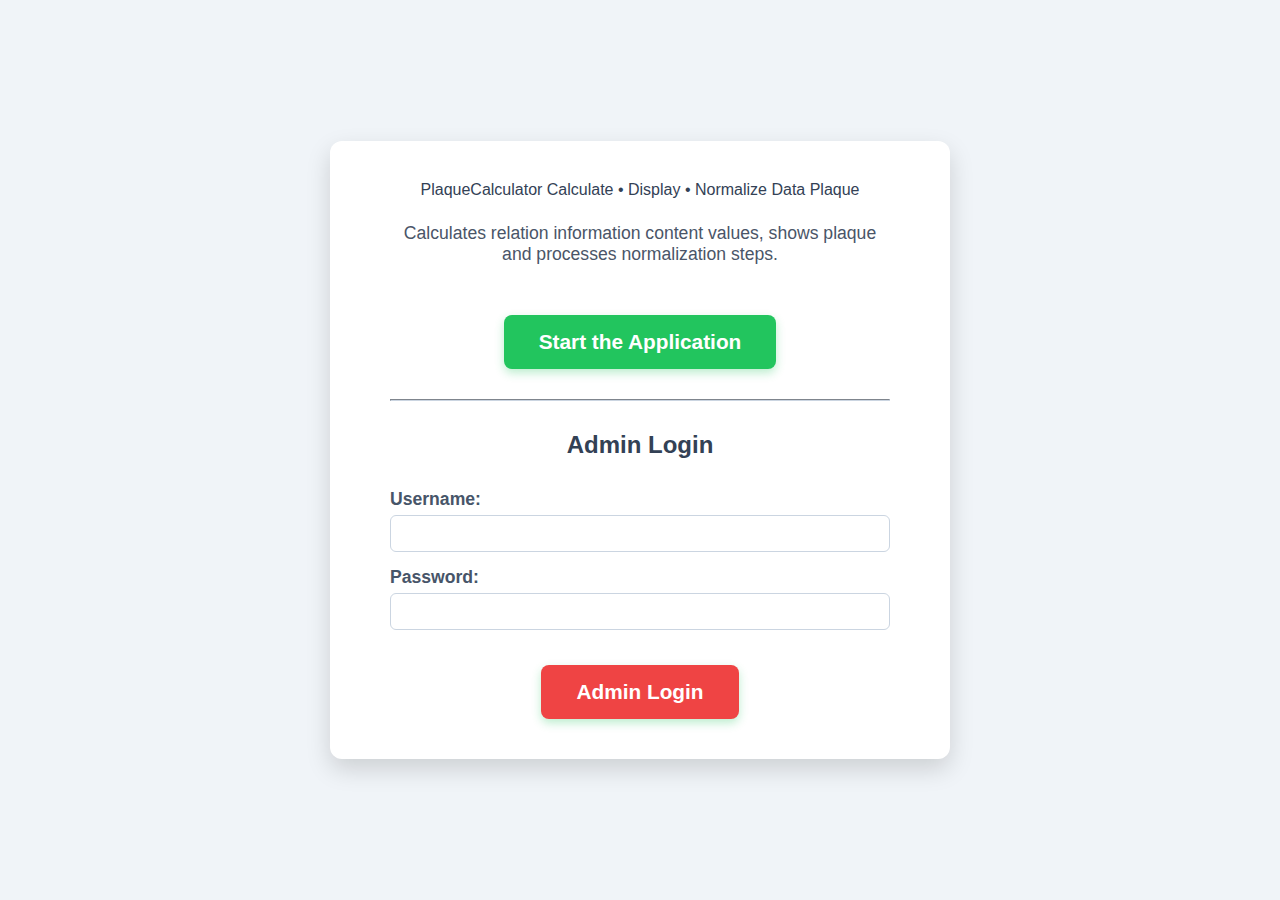
<file: src/main/resources/templates/index.html>
<!DOCTYPE html>
<html lang="en" xmlns:th="http://www.thymeleaf.org">
<head>
  <meta charset="UTF-8">
  <link rel="stylesheet" th:href="@{/css/style.css}" />
  <style>
    body {
      font-family: 'Inter', sans-serif;
      display: flex;
      flex-direction: column;
      justify-content: center;
      align-items: center;
      min-height: 100vh;
      margin: 0;
      background-color: #f0f4f8;
      color: #334155;
      overflow-y: auto;
    }
    .container {
      text-align: center;
      background-color: #ffffff;
      padding: 40px 60px;
      border-radius: 12px;
      box-shadow: 0 10px 25px rgba(0, 0, 0, 0.15);
      max-width: 500px;
      width: 90%;
    }
    h1 {
      color: #1e3a8a;
      margin-bottom: 20px;
      font-size: 2.5em;
      font-weight: 700;
    }
    p {
      font-size: 1.1em;
      color: #4a5568;
      margin-bottom: 30px;
    }
    .start-button {
      background-color: #22c55e;
      color: white;
      padding: 15px 35px;
      font-size: 1.3em;
      font-weight: 600;
      border: none;
      border-radius: 8px;
      cursor: pointer;
      text-decoration: none;
      display: inline-block;
      margin-top: 20px;
      transition: background-color 0.3s ease, transform 0.2s ease;
      box-shadow: 0 4px 10px rgba(34, 197, 94, 0.3);
    }
    .start-button:hover {
      background-color: #16a34a;
      transform: translateY(-2px);
    }
    .start-button:active {
      transform: translateY(0);
    }
    /* Login form styles */
    .login-form-container {
      margin-top: 20px;
      padding-top: 20px;
      border-top: 1px solid #e2e8f0;
    }
    .form-group {
      margin-bottom: 15px;
      text-align: left;
    }
    .form-group label {
      display: block;
      margin-bottom: 5px;
      font-weight: 700;
      color: #475569;
      font-size: 1.1em;
    }
    .form-group input[type="text"],
    .form-group input[type="password"] {
      width: 100%;
      padding: 10px;
      border: 1px solid #cbd5e1;
      border-radius: 6px;
      box-sizing: border-box;
    }
  </style>
</head>
<body>
<div class="container">
  <div class="app-brand" style="margin-bottom: 24px;">
    <div class="brand-text">
      <span class="brand-name">PlaqueCalculator</span>
      <span class="brand-tagline">Calculate • Display • Normalize Data Plaque</span>
    </div>
  </div>

  <p>Calculates relation information content values, shows plaque and processes normalization steps.</p>

  <div class="start-app-section">
    <a th:href="@{/calc}" class="start-button">
      Start the Application
    </a>
  </div>
  <hr style="margin-top: 30px; margin-bottom: 30px; border-color: #cbd5e1;">

  <div class="admin-login-container">
    <h2>Admin Login</h2>

    <p th:if="${adminError}" style="color: red; font-weight: bold;" th:text="${adminError}"></p>

    <form action="/admin/login" method="post">
      <div class="form-group">
        <label for="adminUsername">Username:</label>
        <input type="text" id="adminUsername" name="adminUsername" required>
      </div>
      <div class="form-group">
        <label for="adminPassword">Password:</label>
        <input type="password" id="adminPassword" name="adminPassword" required>
      </div>
      <button type="submit" class="start-button" style="background-color: #ef4444;">Admin Login</button>
    </form>
  </div>
</div>
</body>
</html>
</file>
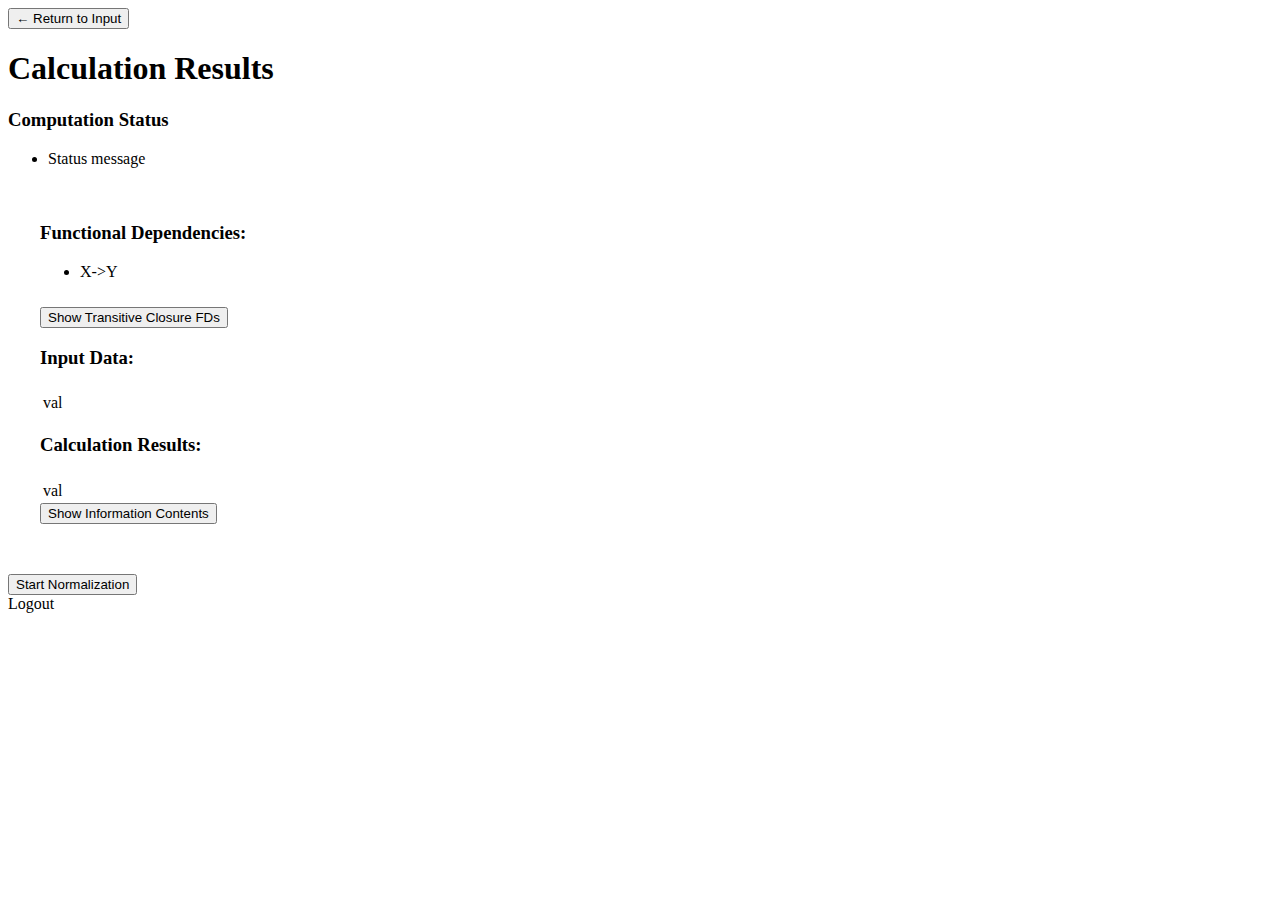
<file: src/main/resources/templates/calc-results.html>
<!DOCTYPE html>
<html lang="en" xmlns:th="http://www.thymeleaf.org">
<head>
  <meta charset="UTF-8" />
  <title>Plaque Calculation Results</title>
  <link rel="stylesheet" th:href="@{/css/style.css}" />
</head>
<body>

<form th:action="@{/calc}" method="get" class="return-to-input-form">
  <input type="hidden" name="inputData" th:value="${inputData}" />
  <input type="hidden" name="fdList" th:value="${fdList}" />
  <button type="submit" class="button pill">← Return to Input</button>
</form>

<h1 class="results-heading">Calculation Results</h1>

<div class="ric-status" th:if="${ricSteps != null and !ricSteps.isEmpty()}">
  <h3 class="status-heading">Computation Status</h3>
  <ul>
    <li th:each="step : ${ricSteps}" th:text="${step}">Status message</li>
  </ul>
</div>

<div class="results-container" style="max-width: 1200px; margin: 0 auto; padding: 20px;">

  <div th:if="${fdList != null and fdList != ''}" id="fdListSection">
    <h3 class="result-section-title">Functional Dependencies:</h3>
    <ul id="fdListUl">
      <li th:each="fd : ${fdList.split(';')}" th:text="${fd}">X->Y</li>
    </ul>

    <button id="showClosureBtn"
            th:if="${transitiveFdStrings != null and !transitiveFdStrings.isEmpty()}"
            class="small"
            style="margin-top: 10px;">Show Transitive Closure FDs</button>
  </div>

  <div class="tables-side-by-side">
    <div th:if="${inputData != null}" class="table-wrapper">
      <h3 class="result-section-title">Input Data:</h3>
      <table class="data-grid">
        <thead>
        <tr>
          <th th:each="i : ${#numbers.sequence(1, inputData.split(';')[0].split(',').length)}"
              th:text="${i}"></th>
        </tr>
        </thead>
        <tbody>
        <tr th:each="row : ${inputData.split(';')}">
          <td th:each="cell : ${row.split(',')}"
              th:text="${cell}">val</td>
        </tr>
        </tbody>
      </table>
    </div>

    <div th:if="${ricMatrix != null}" class="table-wrapper" style="margin-bottom: 30px;">
      <h3 class="result-section-title">Calculation Results:</h3>

      <table id="initialCalcTable" class="data-grid">
        <thead>
        <tr>
          <th th:each="i : ${#numbers.sequence(1, inputData.split(';')[0].split(',').length)}"
              th:text="${i}"></th>
        </tr>
        </thead>
        <tbody>
        <tr th:each="row, rsStat : ${inputData.split(';')}">
          <td th:each="cell, csStat : ${row.split(',')}"
              th:classappend="${(ricMatrix.size() > rsStat.index) and (ricMatrix[rsStat.index].length > csStat.index) and (ricMatrix[rsStat.index][csStat.index] != '1' and ricMatrix[rsStat.index][csStat.index] != '1.0')} ? 'plaque-cell' : ''"
              th:text="${cell}">val</td>
        </tr>
        </tbody>
      </table>

      <table id="ricTable" class="data-grid" style="display:none">
        <thead>
        <tr>
          <th th:each="i : ${#numbers.sequence(1, ricColCount)}"
              th:text="${i}"></th>
        </tr>
        </thead>
        <tbody>
        <tr th:each="row : ${ricMatrix}">
          <td th:each="cell : ${row}"
              th:classappend="${cell != '1' and cell != '1.0'} ? 'plaque-cell' : ''"
              th:text="${cell}"></td>
        </tr>
        </tbody>
      </table>

      <button id="showCalcBtn" type="button" class="small">
        Show Information Contents
      </button>
      <button id="returnBtn" type="button" class="small" style="display:none">
        Return to Input
      </button>
    </div>
  </div>
</div>

<form th:action="@{/normalization}" method="get" class="start-normalize-form">
    <button type="submit" class="button pill">Start Normalization</button>
  </form>

  <script th:inline="javascript">
    /*<![CDATA[*/
    window.ricMatrix = /*[[${ricMatrix}]]*/ [];
    // Moving transitive closure FDs to JavaScript
    window.transitiveFdsArray = /*[[${transitiveFdStrings}]]*/ [];
    /*]]>*/
  </script>
  <script th:src="@{/js/results.js}"></script> <a th:href="@{/logout}" class="student-logout-button">Logout</a>
</body>
</html>
</file>
